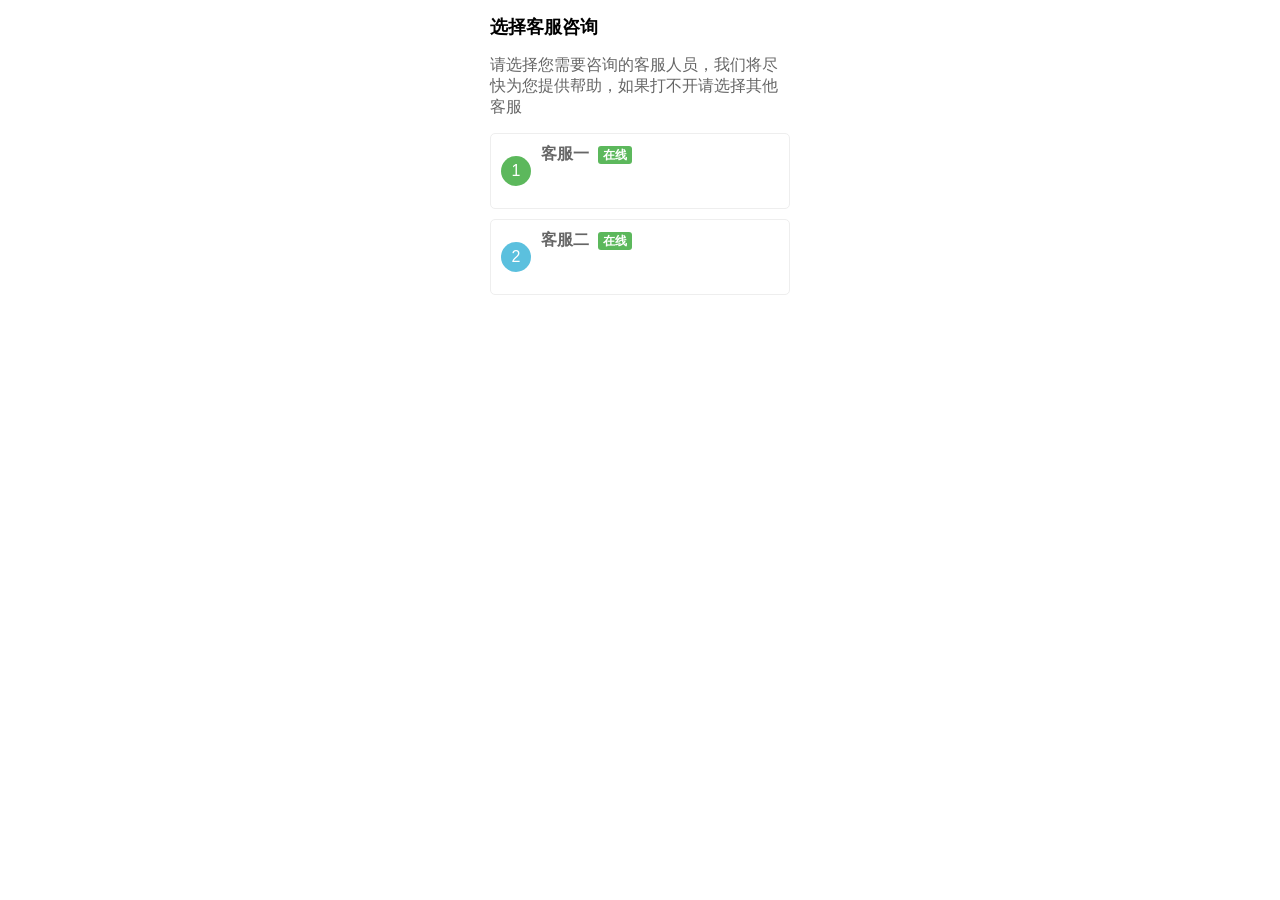
<file: kf.html>
<!DOCTYPE html>
<html lang="zh-CN">

<head>
  <meta charset="UTF-8">
  <meta name="viewport" content="width=device-width, initial-scale=1.0">
  <!-- 引入外部CSS样式文件，也可将样式写在style标签内 -->
  <link rel="stylesheet" href="style.css"> 
  <title></title>
</head>

<body>
  <div class="customer-service">
    <h2>选择客服咨询</h2>
    <p>请选择您需要咨询的客服人员，我们将尽快为您提供帮助，如果打不开请选择其他客服</p>
  <div class="service-item"  onclick="window.location.href='http://128.241.238.236:13336/chatIndex?kefu_id=xin8888&ent_id=16';">
      <span class="circle circle2">1</span>
      <div class="service-info" >
        <p class="service-name"  >客服一 <span class="status online">在线</span></p>
        <p class="skill"></p>
      </div>
    </div>
    <div class="service-item"  onclick="window.location.href='http://128.241.238.96:13335/chatIndex?kefu_id=xin8888&ent_id=16';">
      <span class="circle circle1">2</span>
      <div class="service-info">
        <p class="service-name" >客服二 <span class="status online">在线</span></p>
        <p class="skill"></p>
      </div>
      </div>
</body>

</html>
</file>
<file: style.css>
/* 整体模块样式 */
.customer-service {
  width: 300px;
  margin: 0 auto;
  font-family: Arial, sans-serif;
}

.customer-service h2 {
  font-size: 18px;
  font-weight: bold;
  margin-bottom: 10px;
}

.customer-service p {
  margin-bottom: 15px;
  color: #666;
}

/* 单个客服项样式 */
.service-item {
  display: flex;
  align-items: center;
  margin-bottom: 10px;
  border: 1px solid #eee;
  border-radius: 5px;
  padding: 10px;
  cursor: pointer;
  transition: all 0.3s ease;
}

.service-item:hover {
  box-shadow: 0 0 5px rgba(0, 0, 0, 0.1);
}

/* 圆形序号样式 */
.circle {
  display: inline-block;
  width: 30px;
  height: 30px;
  border-radius: 50%;
  color: #fff;
  text-align: center;
  line-height: 30px;
  margin-right: 10px;
}

.circle1 {
  background-color: #5bc0de;
}

.circle2 {
  background-color: #5cb85c;
}

/* 客服信息样式 */
.service-info {
  display: flex;
  flex-direction: column;
}

.service-name {
  font-weight: bold;
  margin: 0;
}

.status {
  margin-left: 5px;
  font-size: 12px;
  padding: 2px 5px;
  border-radius: 3px;
}

.online {
  background-color: #5cb85c;
  color: #fff;
}

.skill {
  margin: 3px 0 0 0;
  font-size: 12px;
  color: #999;
}
</file>
